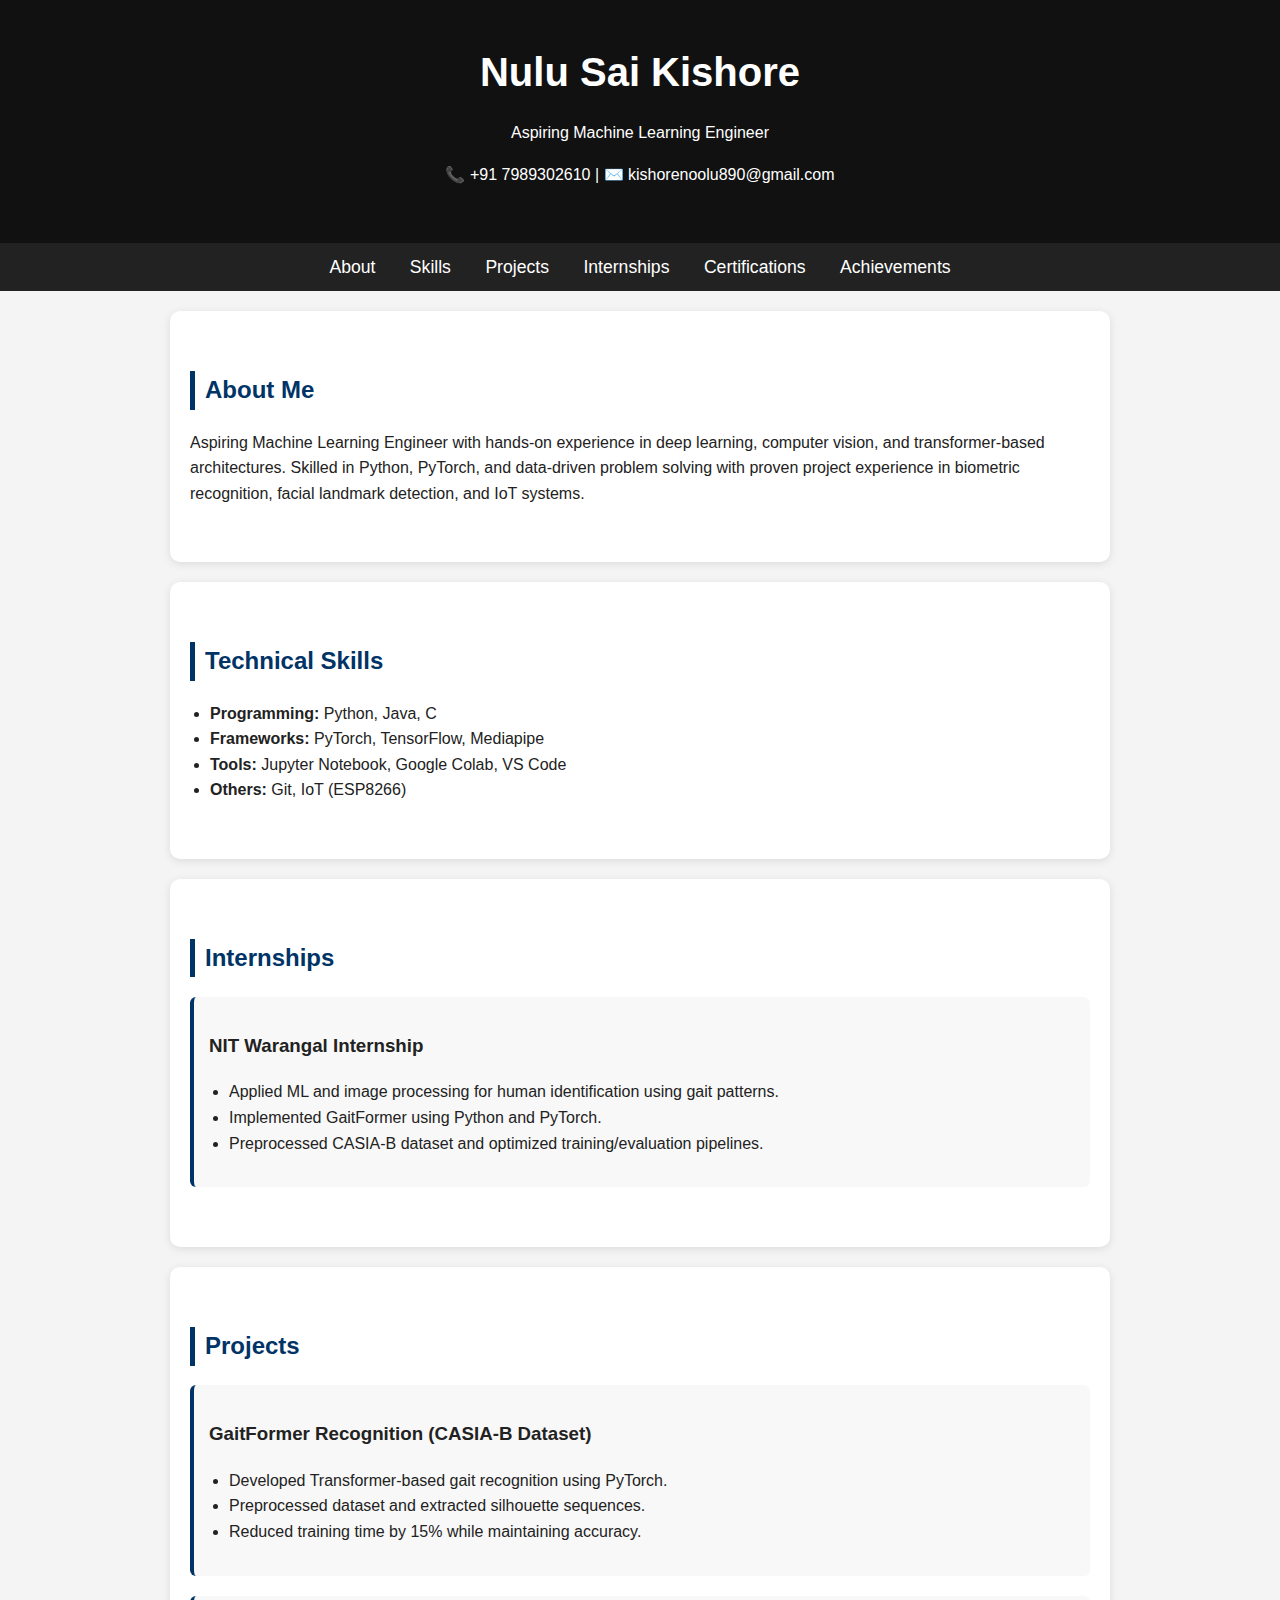
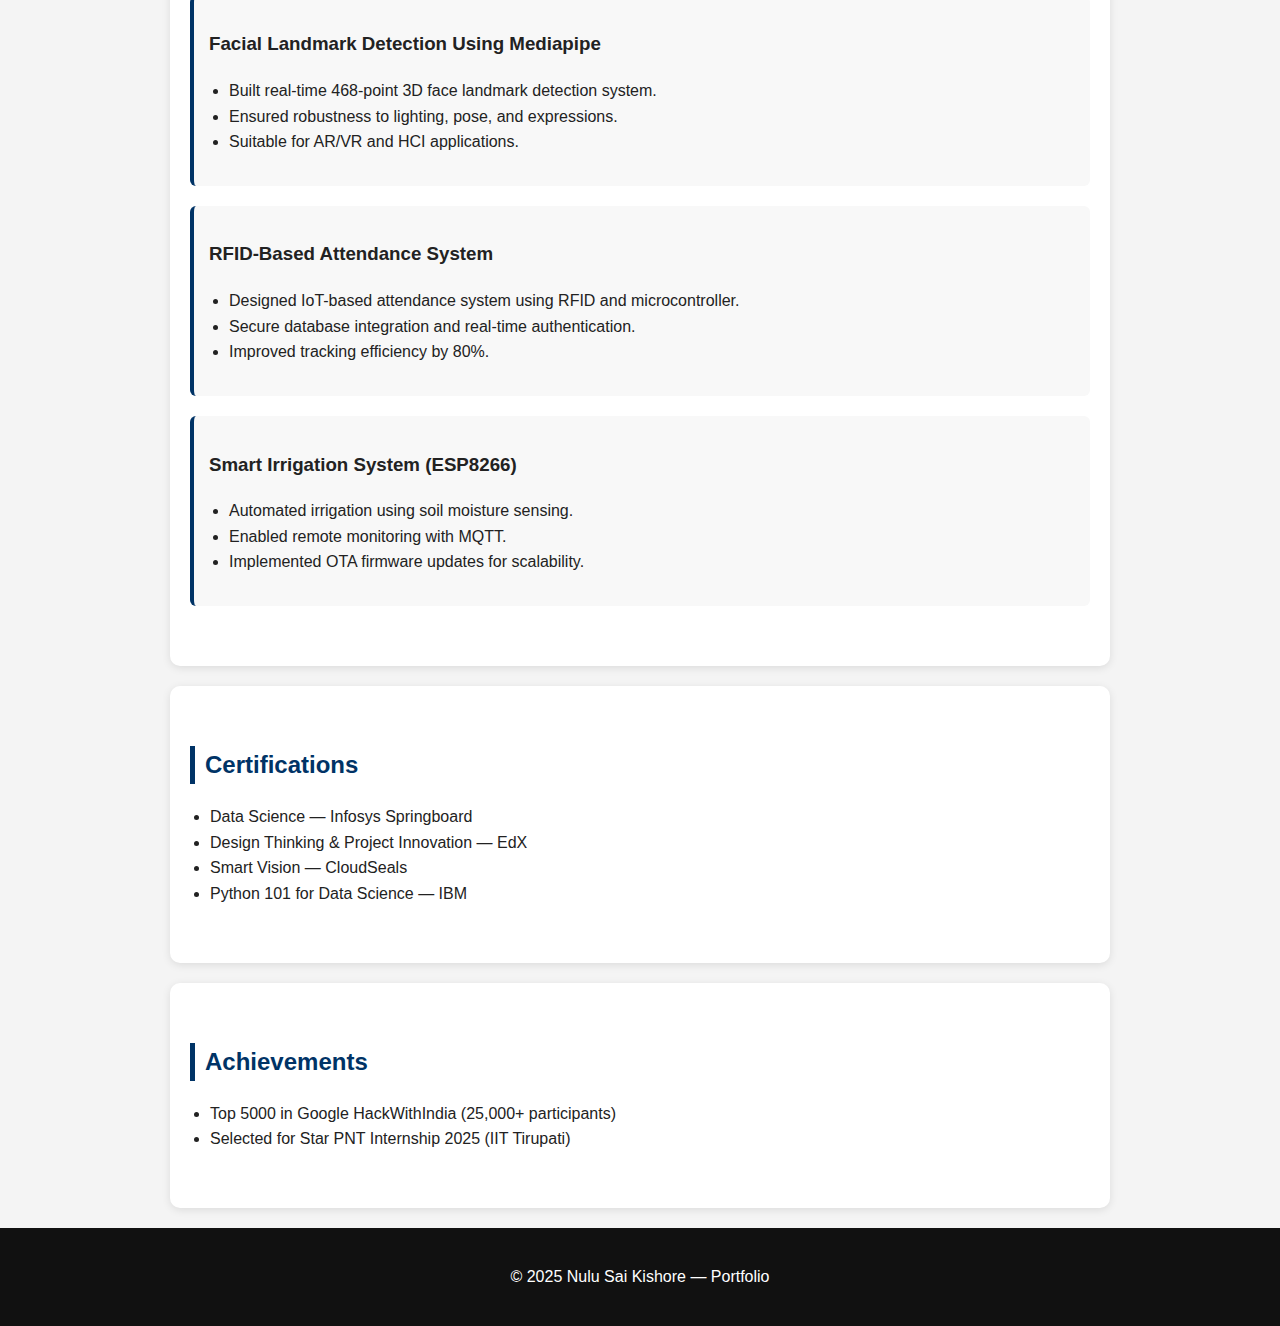
<file: Portfolio.html>
<!DOCTYPE html>
<html lang="en">
<head>
  <meta charset="UTF-8" />
  <meta name="viewport" content="width=device-width, initial-scale=1.0" />
  <title>Nulu Sai Kishore | Portfolio</title>
  <style>
    body {
      font-family: Arial, sans-serif;
      margin: 0;
      background: #f4f4f4;
      color: #222;
      line-height: 1.6;
    }

    header {
      background: #111;
      color: #fff;
      padding: 40px 20px;
      text-align: center;
    }

    header h1 {
      margin: 0;
      font-size: 2.5rem;
    }

    nav {
      background: #222;
      padding: 10px 0;
      text-align: center;
    }

    nav a {
      color: #fff;
      text-decoration: none;
      margin: 0 15px;
      font-size: 1.1rem;
    }

    nav a:hover {
      color: #4da6ff;
    }

    section {
      padding: 40px 20px;
      max-width: 900px;
      margin: auto;
      background: #fff;
      margin-top: 20px;
      border-radius: 10px;
      box-shadow: 0 2px 8px rgba(0,0,0,0.1);
    }

    h2 {
      color: #003366;
      border-left: 5px solid #003366;
      padding-left: 10px;
    }

    ul {
      padding-left: 20px;
    }

    .project {
      margin-bottom: 20px;
      padding: 15px;
      background: #f8f8f8;
      border-left: 4px solid #003366;
      border-radius: 6px;
    }

    footer {
      text-align: center;
      padding: 20px;
      background: #111;
      color: #fff;
      margin-top: 20px;
    }
  </style>
</head>
<body>
  <header>
    <h1>Nulu Sai Kishore</h1>
    <p>Aspiring Machine Learning Engineer</p>
    <p>📞 +91 7989302610 | ✉️ kishorenoolu890@gmail.com</p>
  </header>

  <nav>
    <a href="#about">About</a>
    <a href="#skills">Skills</a>
    <a href="#projects">Projects</a>
    <a href="#internships">Internships</a>
    <a href="#certifications">Certifications</a>
    <a href="#achievements">Achievements</a>
  </nav>

  <section id="about">
    <h2>About Me</h2>
    <p>Aspiring Machine Learning Engineer with hands-on experience in deep learning, computer vision, and transformer-based architectures. Skilled in Python, PyTorch, and data-driven problem solving with proven project experience in biometric recognition, facial landmark detection, and IoT systems.</p>
  </section>

  <section id="skills">
    <h2>Technical Skills</h2>
    <ul>
      <li><strong>Programming:</strong> Python, Java, C</li>
      <li><strong>Frameworks:</strong> PyTorch, TensorFlow, Mediapipe</li>
      <li><strong>Tools:</strong> Jupyter Notebook, Google Colab, VS Code</li>
      <li><strong>Others:</strong> Git, IoT (ESP8266)</li>
    </ul>
  </section>

  <section id="internships">
    <h2>Internships</h2>
    <div class="project">
      <h3>NIT Warangal Internship</h3>
      <ul>
        <li>Applied ML and image processing for human identification using gait patterns.</li>
        <li>Implemented GaitFormer using Python and PyTorch.</li>
        <li>Preprocessed CASIA-B dataset and optimized training/evaluation pipelines.</li>
      </ul>
    </div>
  </section>

  <section id="projects">
    <h2>Projects</h2>

    <div class="project">
      <h3>GaitFormer Recognition (CASIA-B Dataset)</h3>
      <ul>
        <li>Developed Transformer-based gait recognition using PyTorch.</li>
        <li>Preprocessed dataset and extracted silhouette sequences.</li>
        <li>Reduced training time by 15% while maintaining accuracy.</li>
      </ul>
    </div>

    <div class="project">
      <h3>Facial Landmark Detection Using Mediapipe</h3>
      <ul>
        <li>Built real-time 468-point 3D face landmark detection system.</li>
        <li>Ensured robustness to lighting, pose, and expressions.</li>
        <li>Suitable for AR/VR and HCI applications.</li>
      </ul>
    </div>

    <div class="project">
      <h3>RFID-Based Attendance System</h3>
      <ul>
        <li>Designed IoT-based attendance system using RFID and microcontroller.</li>
        <li>Secure database integration and real-time authentication.</li>
        <li>Improved tracking efficiency by 80%.</li>
      </ul>
    </div>

    <div class="project">
      <h3>Smart Irrigation System (ESP8266)</h3>
      <ul>
        <li>Automated irrigation using soil moisture sensing.</li>
        <li>Enabled remote monitoring with MQTT.</li>
        <li>Implemented OTA firmware updates for scalability.</li>
      </ul>
    </div>
  </section>

  <section id="certifications">
    <h2>Certifications</h2>
    <ul>
      <li>Data Science — Infosys Springboard</li>
      <li>Design Thinking & Project Innovation — EdX</li>
      <li>Smart Vision — CloudSeals</li>
      <li>Python 101 for Data Science — IBM</li>
    </ul>
  </section>

  <section id="achievements">
    <h2>Achievements</h2>
    <ul>
      <li>Top 5000 in Google HackWithIndia (25,000+ participants)</li>
      <li>Selected for Star PNT Internship 2025 (IIT Tirupati)</li>
    </ul>
  </section>

  <footer>
    <p>© 2025 Nulu Sai Kishore — Portfolio</p>
  </footer>
</body>
</html>
</file>
